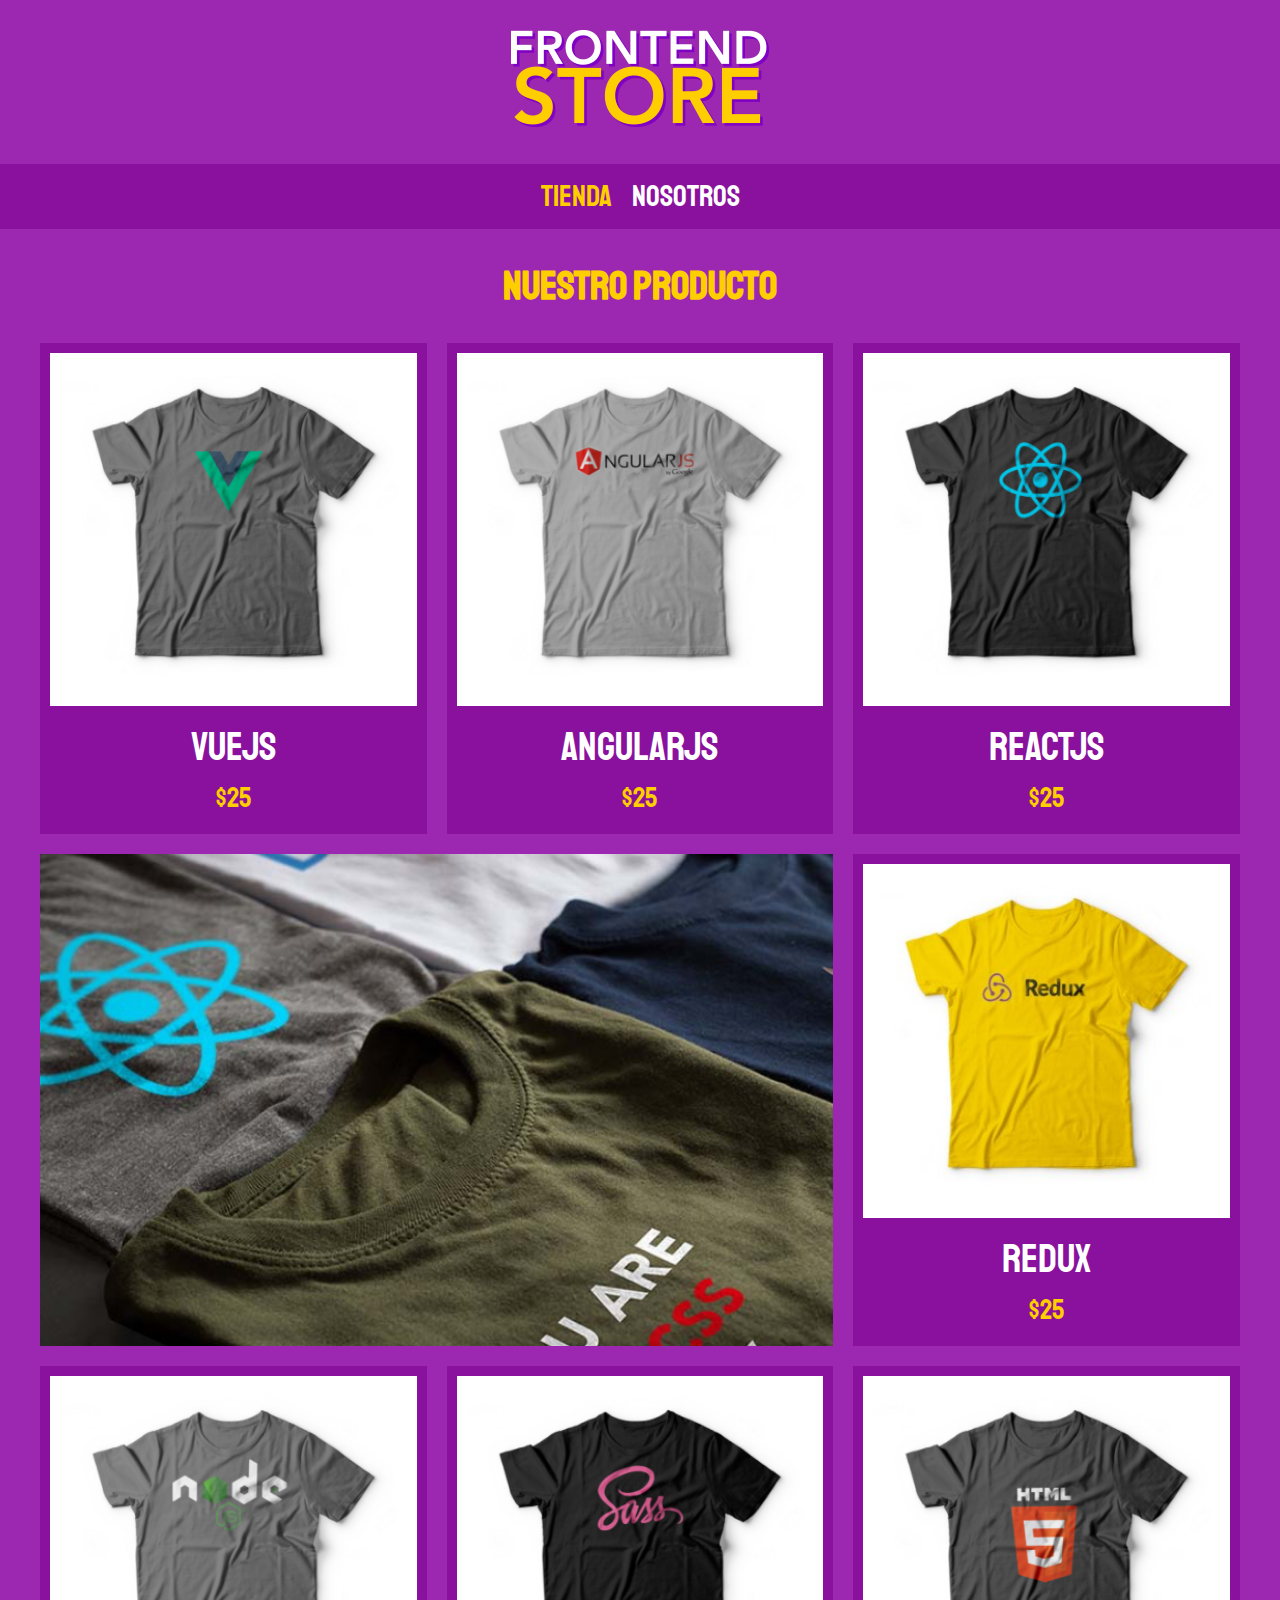
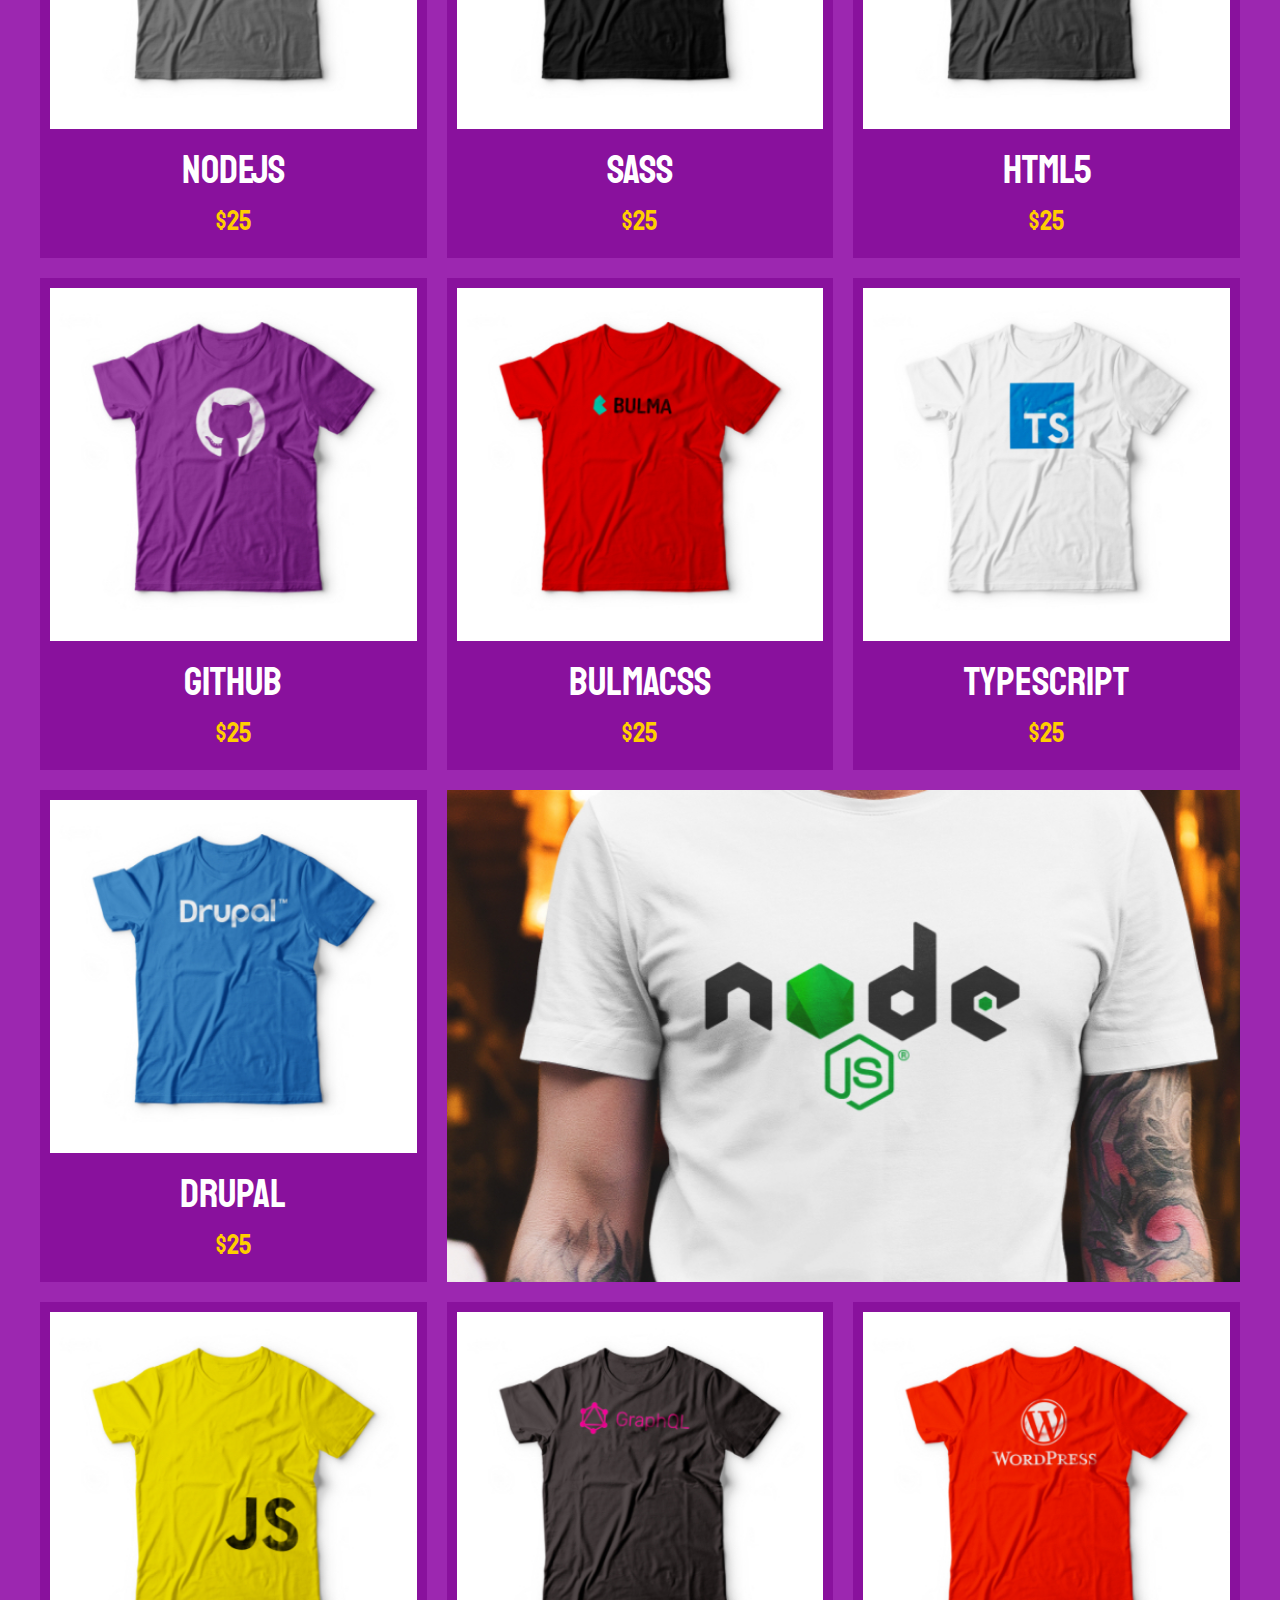
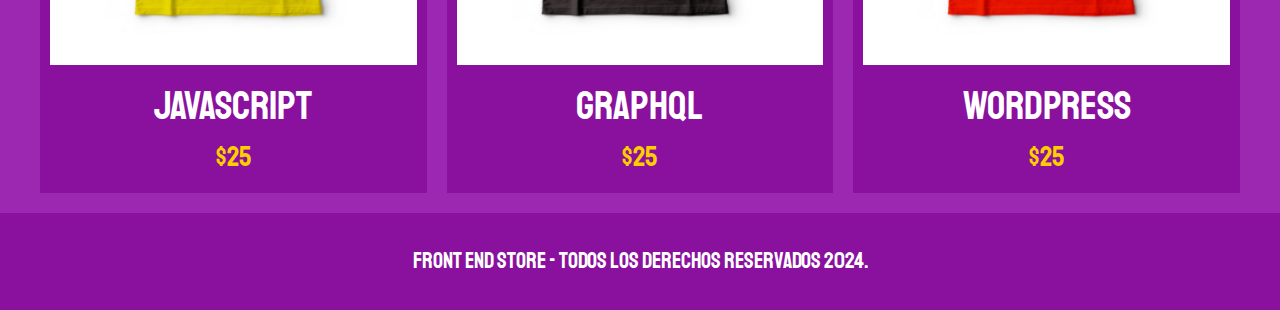
<file: Index.html>
<!DOCTYPE html>
<html lang="en">
<head>
    <meta charset="UTF-8">
    <meta name="viewport" content="width=device-width, initial-scale=1.0">
    <link rel="preload" href="css/styles.css" as="styles">
    <link rel="stylesheet" href="css/normalize.css">
    <link href="https://fonts.googleapis.com/css2?family=Staatliches&display=swap" rel="stylesheet">
    <link rel="stylesheet" href="css/styles.css" >
    <title>FrontEnd Store</title>
</head>
<body>
    <header class="header">
        <a href="Index.html">
            <img class="header__logo" src="img/logo.png" alt="Logotipo">
        </a>
    </header>

    <nav class="navegacion">
        <a class="navegacion__enlace navegacion__enlace--activo "  href="Index.html">Tienda</a>
        <a class="navegacion__enlace" href="nosotros.html">Nosotros</a>
    </nav> 

    <main class="contenedor">
        <h1>Nuestro producto</h1>

        <div class="grid">
            <div class="producto">
                <a href="producto.html">
                    <img class="producto__imagen" src="img/1.jpg" alt="imagen camisa">
                    <div class="producto__informacion">
                        <p class="producto__nombre">Vuejs</p>
                        <p class="producto__precio">$25</p>
                    </div>
                </a>
            </div> <!--.producto-->

            <div class="producto">
                <a href="producto.html">
                    <img class="producto__imagen" src="img/2.jpg" alt="imagen camisa">
                    <div class="producto__informacion">
                        <p class="producto__nombre">AngularJS</p>
                        <p class="producto__precio">$25</p>
                    </div>
                </a>
            </div> <!--.producto-->

            <div class="producto">
                <a href="producto.html">
                    <img class="producto__imagen" src="img/3.jpg" alt="imagen camisa">
                    <div class="producto__informacion">
                        <p class="producto__nombre">ReactJS</p>
                        <p class="producto__precio">$25</p>
                    </div>
                </a>
            </div> <!--.producto-->

            <div class="producto">
                <a href="producto.html">
                    <img class="producto__imagen" src="img/4.jpg" alt="imagen camisa">
                    <div class="producto__informacion">
                        <p class="producto__nombre">Redux</p>
                        <p class="producto__precio">$25</p>
                    </div>
                </a>
            </div> <!--.producto-->
    
            <div class="producto">
                <a href="producto.html">
                    <img class="producto__imagen" src="img/5.jpg" alt="imagen camisa">
                    <div class="producto__informacion">
                        <p class="producto__nombre">NodeJS</p>
                        <p class="producto__precio">$25</p>
                    </div>
                </a>
            </div> <!--.producto-->
    
            <div class="producto">
                <a href="producto.html">
                    <img class="producto__imagen" src="img/6.jpg" alt="imagen camisa">
                    <div class="producto__informacion">
                        <p class="producto__nombre">SASS</p>
                        <p class="producto__precio">$25</p>
                    </div>
                </a>
            </div> <!--.producto-->
    
            <div class="producto">
                <a href="producto.html">
                    <img class="producto__imagen" src="img/7.jpg" alt="imagen camisa">
                    <div class="producto__informacion">
                        <p class="producto__nombre">HTML5</p>
                        <p class="producto__precio">$25</p>
                    </div>
                </a>
            </div> <!--.producto-->

            <div class="producto">
                <a href="producto.html">
                    <img class="producto__imagen" src="img/8.jpg" alt="imagen camisa">
                    <div class="producto__informacion">
                        <p class="producto__nombre">Github</p>
                        <p class="producto__precio">$25</p>
                    </div>
                </a>
            </div> <!--.producto-->

            <div class="producto">
                <a href="producto.html">
                    <img class="producto__imagen" src="img/9.jpg" alt="imagen camisa">
                    <div class="producto__informacion">
                        <p class="producto__nombre">BulmaCSS</p>
                        <p class="producto__precio">$25</p>
                    </div>
                </a>
            </div> <!--.producto-->
            
            <div class="producto">
                <a href="producto.html">
                    <img class="producto__imagen" src="img/10.jpg" alt="imagen camisa">
                    <div class="producto__informacion">
                        <p class="producto__nombre">TypeScript</p>
                        <p class="producto__precio">$25</p>
                    </div>
                </a>
            </div> <!--.producto-->

            <div class="producto">
                <a href="producto.html">
                    <img class="producto__imagen" src="img/11.jpg" alt="imagen camisa">
                    <div class="producto__informacion">
                        <p class="producto__nombre">Drupal</p>
                        <p class="producto__precio">$25</p>
                    </div>
                </a>
            </div> <!--.producto-->

            <div class="producto">
                <a href="producto.html">
                    <img class="producto__imagen" src="img/12.jpg" alt="imagen camisa">
                    <div class="producto__informacion">
                        <p class="producto__nombre">JavaScript</p>
                        <p class="producto__precio">$25</p>
                    </div>
                </a>
            </div> <!--.producto-->

            <div class="producto">
                <a href="producto.html">
                    <img class="producto__imagen" src="img/13.jpg" alt="imagen camisa">
                    <div class="producto__informacion">
                        <p class="producto__nombre">GraphQL</p>
                        <p class="producto__precio">$25</p>
                    </div>
                </a>
            </div> <!--.producto-->

            <div class="producto">
                <a href="producto.html">
                    <img class="producto__imagen" src="img/14.jpg" alt="imagen camisa">
                    <div class="producto__informacion">
                        <p class="producto__nombre">WordPress</p>
                        <p class="producto__precio">$25</p>
                    </div>
                </a>
            </div> <!--.producto-->   

            <div class="grafico grafico--camisas"></div>
            <div class="grafico grafico--node"></div>

        </div> <!--Grid-->

        
    </main>

    <footer class="footer">
        <p class="footer__texto">Front end store - Todos los Derechos Reservados 2024.</p>
    </footer>
</body>
</html>
</file>
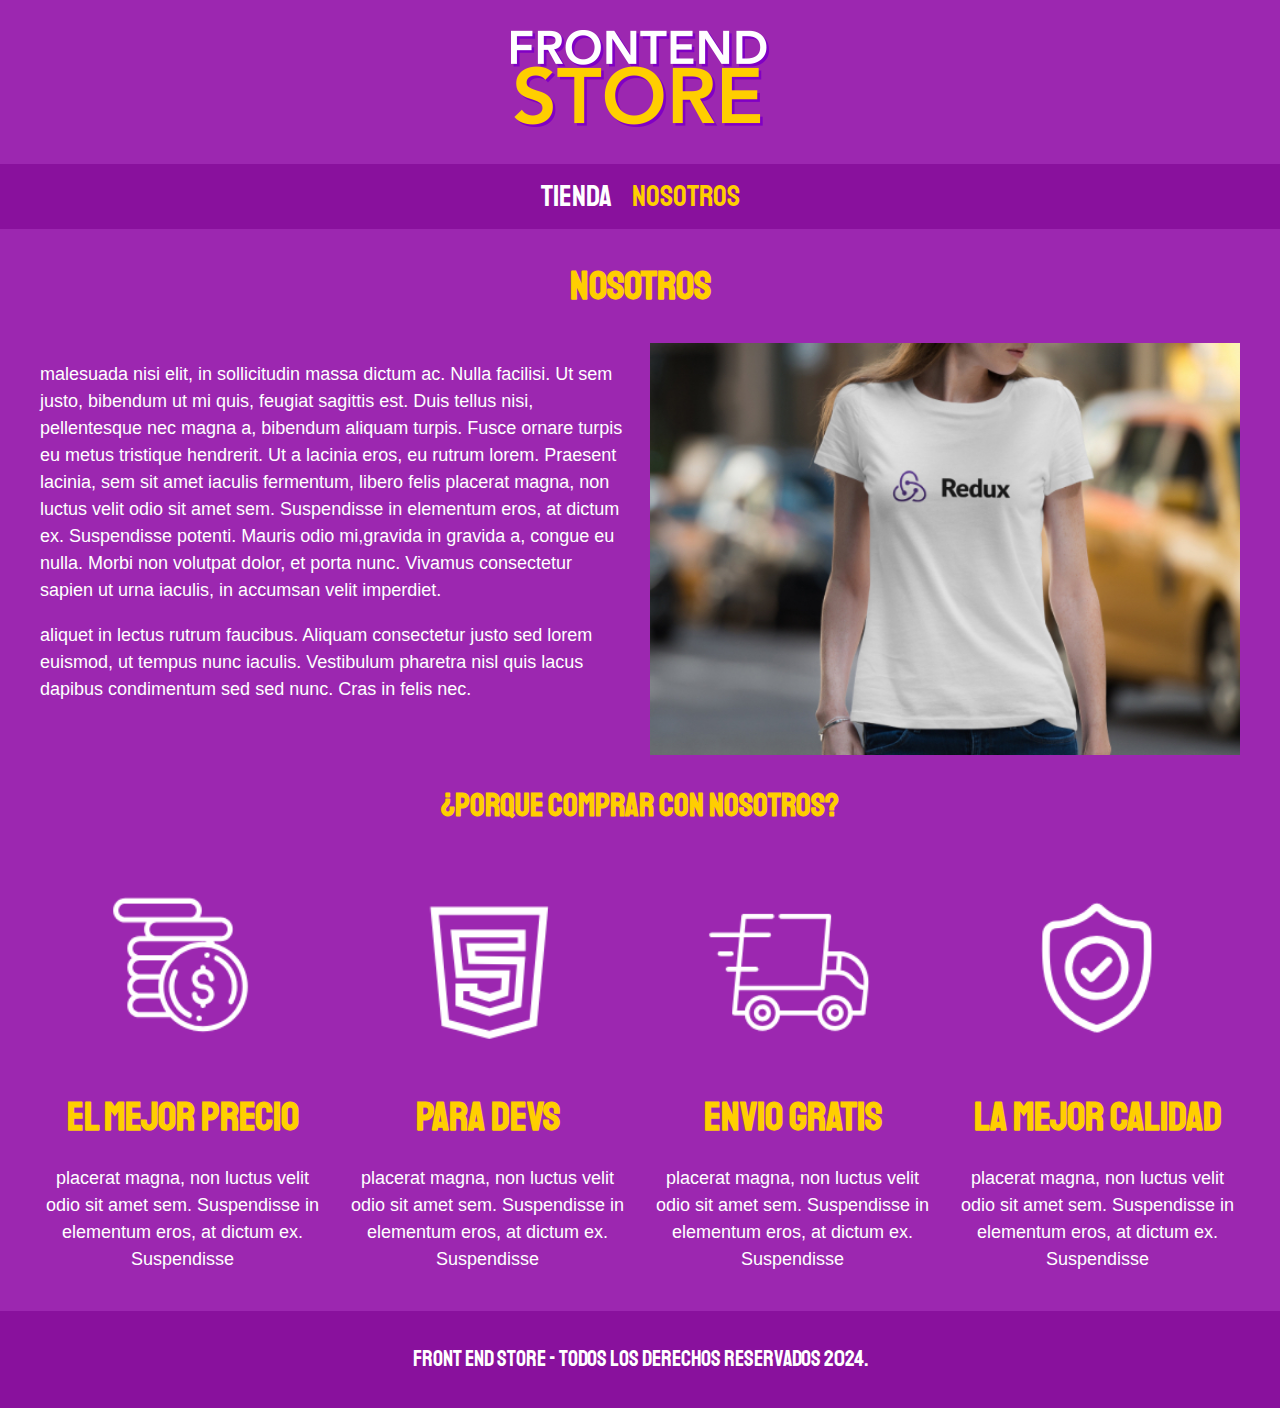
<file: nosotros.html>
<!DOCTYPE html>
<html lang="en">
<head>
    <meta charset="UTF-8">
    <meta name="viewport" content="width=device-width, initial-scale=1.0">
    <link rel="preload" href="css/styles.css" as="styles">
    <link rel="stylesheet" href="css/normalize.css">
    <link href="https://fonts.googleapis.com/css2?family=Staatliches&display=swap" rel="stylesheet">
    <link rel="stylesheet" href="css/styles.css" >
    <title>FrontEnd Store</title>
</head>
<body>
    <header class="header">
        <a href="Index.html">
            <img class="header__logo" src="img/logo.png" alt="Logotipo">
        </a>
    </header>

    <nav class="navegacion">
        <a class="navegacion__enlace"  href="Index.html">Tienda</a>
        <a class="navegacion__enlace navegacion__enlace--activo " href="nosotros.html">Nosotros</a>
    </nav> 

    <main class="contenedor">
        <h1>Nosotros</h1>

        <div class="nosotros">
            <div class="nosotros__contenido">
                <p>malesuada nisi elit, in sollicitudin massa dictum ac. Nulla facilisi. Ut sem justo, 
                bibendum ut mi quis, feugiat sagittis est. Duis tellus nisi, pellentesque nec magna a, 
                bibendum aliquam turpis. Fusce ornare turpis eu metus tristique hendrerit. Ut a lacinia 
                eros, eu rutrum lorem. Praesent lacinia, sem sit amet iaculis fermentum, libero felis 
                placerat magna, non luctus velit odio sit amet sem. Suspendisse in elementum eros, at 
                dictum ex. Suspendisse potenti. Mauris odio mi,gravida in gravida a, congue eu nulla. 
                Morbi non volutpat dolor, et porta nunc. Vivamus consectetur sapien ut urna iaculis, in 
                accumsan velit imperdiet.</p>

                <p>aliquet in lectus rutrum faucibus. Aliquam consectetur justo sed lorem euismod, ut 
                tempus nunc iaculis. Vestibulum pharetra nisl quis lacus dapibus condimentum sed 
                sed nunc. Cras in felis nec.</p>
            </div>
            <img class="nosotros__imagen" src="img/nosotros.jpg" alt="imagen nosotros">
        </div>
    </main>

    <section class="contenedor comprar">
        <h2 class="comprar__titulo">¿Porque comprar con nosotros?</h2>

        <div class="bloques">
            <div class="bloque">
                <img class="bloque__imagenes" src="/img/icono_1.png" alt="porque comprar">
                <h1 class="bloque__titulo">El mejor precio</h1>
                <p>placerat magna, non luctus velit odio sit amet sem. Suspendisse in elementum eros, at 
                dictum ex. Suspendisse</p>
            </div><!--Bloque-->

            <div class="bloque">
                <img class="bloque__imagenes" src="/img/icono_2.png" alt="porque comprar">
                <h1 class="bloque__titulo">Para Devs</h1>
                <p>placerat magna, non luctus velit odio sit amet sem. Suspendisse in elementum eros, at 
                dictum ex. Suspendisse</p>
            </div><!--Bloque-->

            <div class="bloque">
                <img class="bloque__imagenes" src="/img/icono_3.png" alt="porque comprar">
                <h1 class="bloque__titulo">Envio gratis</h1>
                <p>placerat magna, non luctus velit odio sit amet sem. Suspendisse in elementum eros, at 
                dictum ex. Suspendisse</p>
            </div><!--Bloque-->

            <div class="bloque">
                <img class="bloque__imagenes" src="/img/icono_4.png" alt="porque comprar">
                <h1 class="bloque__titulo">La mejor calidad</h1>
                <p>placerat magna, non luctus velit odio sit amet sem. Suspendisse in elementum eros, at 
                dictum ex. Suspendisse</p>
            </div><!--Bloque-->

        </div><!--Bloques-->
    </section>

    <footer class="footer">
        <p class="footer__texto">Front end store - Todos los Derechos Reservados 2024.</p>
    </footer>
</body>
</html>
</file>
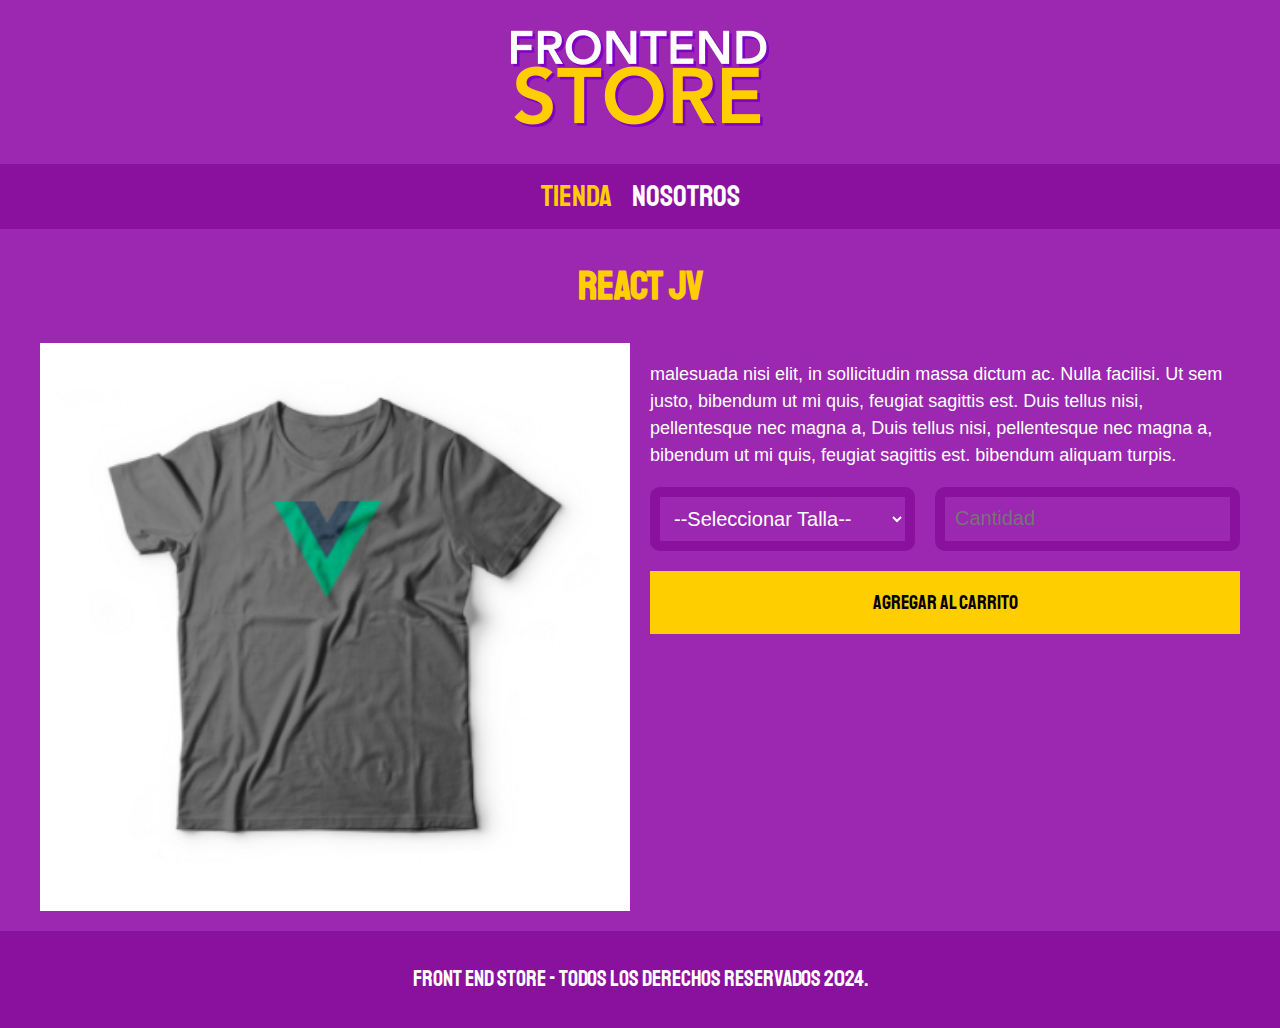
<file: producto.html>
<!DOCTYPE html>
<html lang="en">
<head>
    <meta charset="UTF-8">
    <meta name="viewport" content="width=device-width, initial-scale=1.0">
    <link rel="preload" href="css/styles.css" as="styles">
    <link rel="stylesheet" href="css/normalize.css">
    <link href="https://fonts.googleapis.com/css2?family=Staatliches&display=swap" rel="stylesheet">
    <link rel="stylesheet" href="css/styles.css" >
    <title>FrontEnd Store</title>
</head>
<body>
    <header class="header">
        <a href="Index.html">
            <img class="header__logo" src="img/logo.png" alt="Logotipo">
        </a>
    </header>

    <nav class="navegacion">
        <a class="navegacion__enlace navegacion__enlace--activo "  href="Index.html">Tienda</a>
        <a class="navegacion__enlace" href="nosotros.html">Nosotros</a>
    </nav> 

    <main class="contenedor">
        <h1>React JV</h1>

        <dic class="camisa">
            <img  class="camisa__imagen" src="img/1.jpg" alt="imagen del producto">

            <div class="Camisa__contenido">
                <p>malesuada nisi elit, in sollicitudin massa dictum ac. Nulla facilisi. Ut sem justo, 
                bibendum ut mi quis, feugiat sagittis est. Duis tellus nisi, pellentesque nec magna a, 
                Duis tellus nisi, pellentesque nec magna a, bibendum ut mi quis, feugiat sagittis est. 
                bibendum aliquam turpis.</p>

                <form class="formulario">
                    <select class="formulario__campo">
                        <option disabled selected>--Seleccionar Talla--</option> 
                        <option>Chica</option> 
                        <option>Mediana</option> 
                        <option>Grande</option> 
                    </select>
                    <input class="formulario__campo" type="number" placeholder="Cantidad" min="1">
                    <input class="formulario__submit" type="submit" value="Agregar al carrito">
                </form>
            </div>
        </dic>
    </main>

    <footer class="footer">
        <p class="footer__texto">Front end store - Todos los Derechos Reservados 2024.</p>
    </footer>
</body>
</html>
</file>
<file: css/styles.css>
:root{
    --primario: #9c27b0;
    --primarioOscuro: #89119D;
    --secundario: #ffce00;
    --secundarioOscuro: rgb(233,187,2);
    --blanco: #fff;
    --negro: #000;

    --FuentePrincipal: "Staatliches", sans-serif;
}

html {
    box-sizing: border-box;
    font-size: 62.5%;
}

*, *:before, *:after {
    box-sizing: inherit;
}

/**Globales**/

body {
    background-color: var(--primario);
    font-size: 1.6rem;
    line-height: 1.5;
}

p {
    font-size: 1.8rem;
    font-family: Arial, Helvetica, sans-serif;
    line-height: 1.5;
    color: var(--blanco);
}

a {
    text-decoration: none;
}

img {
    width: 100%;
}

.contenedor{
    max-width: 120rem;
    margin: 0 auto;
}

h1, h2, h3 {
    text-align: center;
    color: var(--secundario);
    font-family: var(--FuentePrincipal);
}

h1 {
    font-size: 4rem;
}

h2 {
    font-size: 3.2rem;
}

h3 { 
    font-size: 2.4rem;
}

/**Header **/

.header{
    display: flex;
    justify-content: center;
}

.header__logo {
    margin: 3rem 0;
}

/**Footer**/

.footer{
    background-color: var(--primarioOscuro);
    padding: 1rem 0;
    margin-top: 2rem;
}

.footer__texto{
    font-family: var(--FuentePrincipal);
    font-size: 2.2rem;
    text-align: center;
}

/**Navegacion**/

.navegacion {
    background-color: var(--primarioOscuro);
    padding: 1rem 0;
    display: flex;
    justify-content: center;
    gap: 2rem;
}


.navegacion__enlace{
    font-family: var(--FuentePrincipal);
    color: var(--blanco);
    font-size: 3rem;
}

.navegacion__enlace--activo,
.navegacion__enlace:hover{
    color: var(--secundario);
}

/* Grid */

.grid{
    display: grid;
    grid-template-columns: repeat(2, 1fr);
    gap: 2rem;
}

@media (min-width: 768px)  {
    .grid{
        grid-template-columns: repeat(3, 1fr);
    }
}

/* producto */

.producto{
    background-color: var(--primarioOscuro);
    padding: 1rem;
}


.producto__nombre{
    font-size: 4rem;
}

.producto__precio{
    font-size: 2.8rem;
    color: var(--secundario);
}

.producto__nombre,
.producto__precio {
    font-family: var(--FuentePrincipal);
    margin: 1rem 0;
    text-align: center;
    line-height: 1.2;
}


/** Graficos **/


.grafico{
    min-height: 30rem;
    background-repeat: no-repeat;
    background-size: cover;
    grid-column: 1 / 3;
}

.grafico--camisas{
    grid-row: 2 / 3;
    background-image: url(../img/grafico1.jpg);
}

.grafico--node{
    grid-row: 8 / 9;
    background-image: url(../img/grafico2.jpg);
}

@media (min-width: 768px)  {
    .grafico--node{
        grid-row: 5 / 6;
        grid-column: 2 / 4;
    }    
}


/** Nosotros **/


.nosotros {
    display: grid;
    grid-template-rows: repeat(2 , auto);
}

@media (min-width: 768px)  {
    .nosotros {
        grid-template-columns: repeat(2 , 1fr);
        column-gap: 2rem;
    }
}

.nosotros__imagen{
    grid-row: 1 / 2;
}

@media (min-width: 768px)  {
    .nosotros__imagen{
        grid-column: 2 / 3;
    }
    
}


/**Bloques**/

.bloques{
    display: grid;
    grid-template-columns: repeat(2 , 1fr);
    gap: 2rem;
}

@media (min-width: 768px)  {
    .bloques{
        grid-template-columns: repeat(4 , 1fr);
    }
}

.bloque{
    text-align: center;
}

.bloque__titulo{
    margin: 0;
}


/**Pagina del producto**/


@media (min-width: 768px)  {   
    .camisa{
        display: grid;
        grid-template-columns: repeat(2 , 1fr);
        column-gap: 2rem ;
    }
}


.formulario{
    display: grid;
    grid-template-columns: repeat( 2 , 1fr);
    gap: 2rem;

}

.formulario__campo { 
    border: 1rem solid var(--primarioOscuro);
    background-color:var(--primario);
    border-radius: 1rem;
    color:var(--blanco);
    font-size: 2rem;
    font-family: Arial, Helvetica, sans-serif;
    padding: 1rem;
  }
  @media (max-width: 768px) {
      .formulario__campo { 
        width: 100%;
      }
  }

.formulario__submit{
    background-color: var(--secundario);
    border: none;
    font-size: 2rem;
    font-family: var(--FuentePrincipal);
    padding: 2rem;
    transition: background-color 0.3s ease;
    grid-column: 1 / 3;
}


.formulario__submit:hover{
    cursor: pointer;
    background-color: var(--secundarioOscuro);
}
</file>
